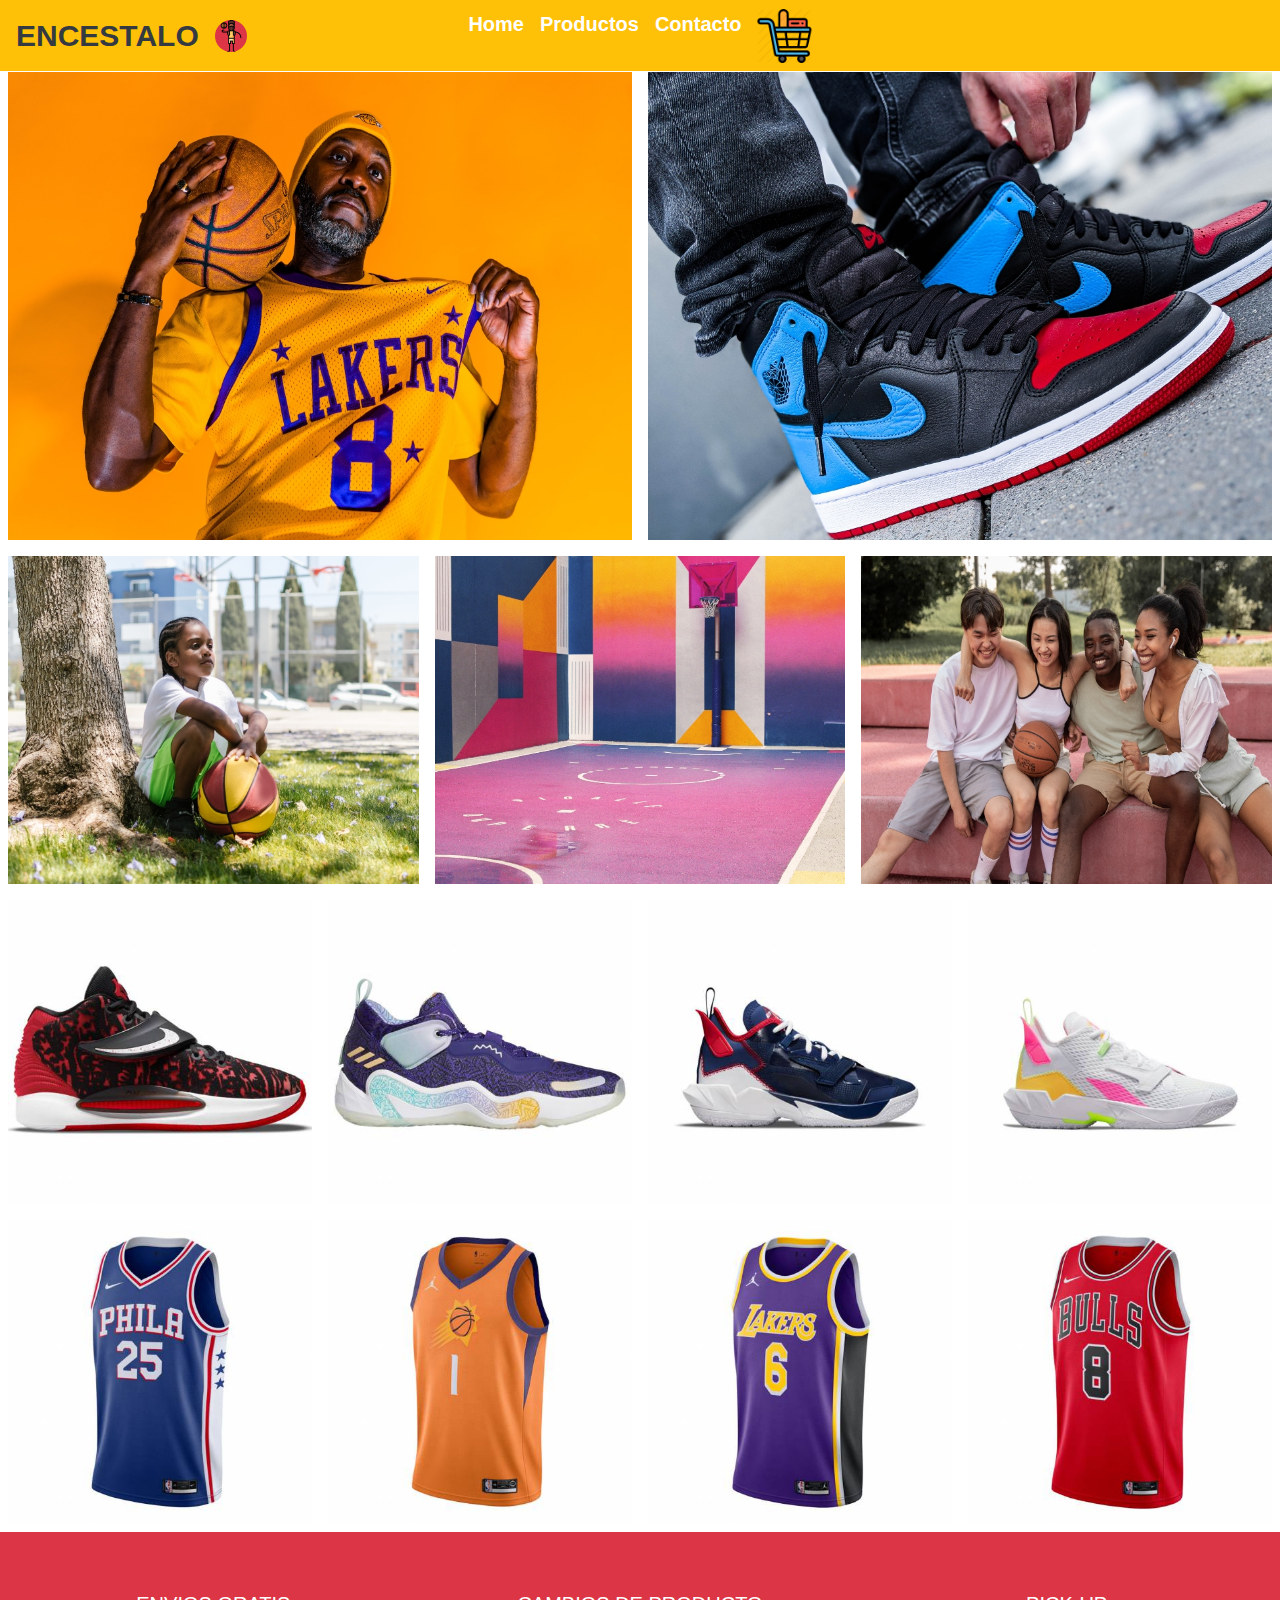
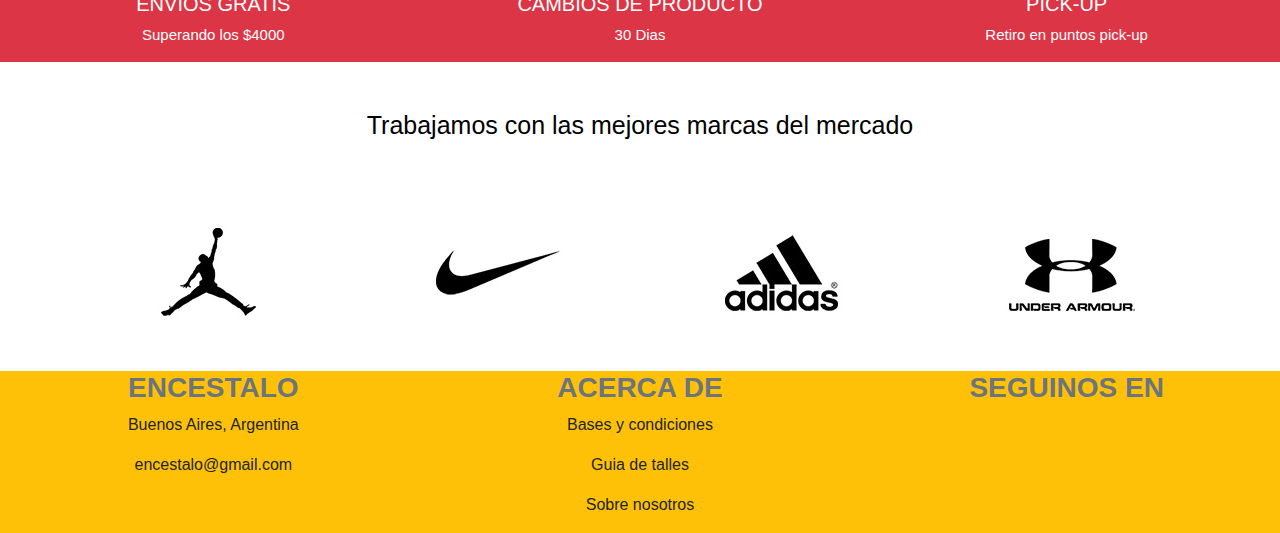
<file: index.html>
<!DOCTYPE html>
<html lang="en">

<head>
    <meta charset="UTF-8">
    <meta name="viewport"
        content="width=device-width, user-scalable=no, initial-scale=1.0, maximum-scale=1.0, minimum-scale=1.0">
    <link rel="shortcut icon" href="img/basketball.png">
    <link rel="stylesheet" href="css/bootstrap.min.css">
    <script src="js/popper.min.js"></script>
    <link rel="stylesheet" href="https://use.fontawesome.com/releases/v5.6.3/css/all.css" integrity="sha384-UHRtZLI+pbxtHCWp1t77Bi1L4ZtiqrqD80Kn4Z8NTSRyMA2Fd33n5dQ8lWUE00s/" crossorigin="anonymous">
    
    <link rel="stylesheet" href="css/sweetalert2.min.css">
    <link rel="stylesheet" href="css/estilo.css">

    <title>Encestalo</title>
</head>

<body>

    <header>
        <div class="container">
            <div class="row align-items-stretch justify-content-between">
                <nav class="navbar navbar-expand-md navbar-dark fixed-top bg-warning ">
                    <a class=" logo-header navbar-brand text-dark font-weight-bold" href="index.html">ENCESTALO</a>
                    <img class="rounded-circle bg-danger" src="img/basketball.png" alt="logo">
                    <button class="navbar-toggler" type="button" data-toggle="collapse" data-target="#navbarCollapse"
                        aria-controls="navbarCollapse" aria-expanded="false" aria-label="Toggle navigation">
                        <span class="navbar-toggler-icon"></span>
                    </button>
                    
                    <div class="collapse navbar-collapse" id="navbarCollapse">
                        <ul class="navbar-nav navbar-center mr-auto font-weight-bold d-flex justify-content-center">
                            <li class="nav-item text-center">
                                <a class="nav-link active" aria-current="page" href="index.html">Home</a>
                              </li>
                              <li class="nav-item text-center">
                                <a class="nav-link active" href="pages/productos.html">Productos</a>
                              </li>
                              <li class="nav-item text-center">
                                <a class="nav-link active" href="pages/contacto.html">Contacto</a>
                              </li>
                            <li class="nav-item dropdown">
                                <img src="img/cart.jpeg" class="nav-link dropdown-toggle img-fluid" height="70px"
                                    width="70px" href="#" id="dropdown01" data-toggle="dropdown" aria-haspopup="true"
                                    aria-expanded="false"></img>
                                <div id="carrito" class="dropdown-menu" aria-labelledby="navbarCollapse">
                                    <table id="lista-carrito" class="table">
                                        <thead>
                                            <tr>
                                                <th>Imagen</th>
                                                <th>Nombre</th>
                                                <th>Precio</th>
                                                <th></th>
                                            </tr>
                                        </thead>
                                        <tbody></tbody>
                                    </table>

                                    <a href="#" id="vaciar-carrito" class="btn btn-primary btn-block">Vaciar Carrito</a>
                                    <a href="#" id="procesar-pedido" class="btn btn-danger btn-block">Realizar
                                        Compra</a>
                                </div>
                            </li>
                        </ul>
                    </div>
                </nav>
            </div>
        </div>
    </header>



    <!--Comienzo de banner de imagenes-->
    <main  class="banner container-fluid">
      <div class="row mt-5 pt-3">
          <div class="col-sm-12 col-md-8 col-lg-6 p-2 pt-0">
              <img src="../img/section1.jpg" alt="lakers">
              <a href=""></a>
          </div>
          <div class="col-sm-12 col-md-8 col-lg-6 p-2 pt-0">
              <img src="../img/section2.jpg" alt="zapatillas">
              <a href=""></a>
          </div>
      </div>
      <div class="row ">
        <div class="col-lg-4 p-2">
          <img src="../img/BeFunky-photo (1).jpg" alt="niño">
        </div>
        <div class="col-lg-4 p-2">
          <img src="../img/BeFunky-photo.jpg" alt="cancha">
        </div>
        <div class="col-lg-4 p-2">
          <img src="../img/BeFunky-photo (2).jpg" alt="equipo">
        </div>
      </div>
      <!--Comienzo muestra calzado-->
      <div class="row">
        <div class="col-lg-3 p-2">
          <img class="img-responsive" src="../img/z1h.jpg" alt="calzado">
        </div>
        <div class="col-lg-3 p-2">
          <img class="img-responsive" src="../img/z2h.jpg" alt="calzado">
        </div>
        <div class="col-lg-3 p-2">
          <img class="img-responsive" src="../img/jordan1.jpg"z1n.jpg" alt="calzado">
        </div>
        <div class="col-lg-3 p-2">
          <img class="img-responsive" src="../img/z2n.jpg" alt="calzado">
        </div>
      <!--Comienzo muestra camisetas-->
      </div>
      <div class="row">
        <div class="col-lg-3 p-2">
          <img class="img-responsive" src="../img/r1.jpg" alt="camiseta">
        </div>
        <div class="col-lg-3 p-2">
          <img class="img-responsive" src="../img/r2.jpg" alt="camiseta">
        </div>
        <div class="col-lg-3 p-2">
          <img class="img-responsive" src="../img/r3.jpg"z1n.jpg" alt="camiseta">
        </div>
        <div class="col-lg-3 p-2">
          <img class="img-responsive" src="../img/r4.jpg" alt="camiseta">
        </div>
      </div>
    </main>

  <!--Comienzo seccion servicios-->
  <section  class="servicios container-fluid">
  <article class="row bg-danger text-center">
    <div class="col-lg-4">
      <i class="fas fa-shipping-fast m-3"></i>
      <h3>ENVIOS GRATIS</h3>
      <p>Superando los $4000</p>
    </div>
    <div class="col-lg-4">
      <i class="fas fa-gifts m-3"></i>
      <h3>CAMBIOS DE PRODUCTO</h3>
      <p>30 Dias</p>
    </div>
    <div class="col-lg-4">
      <i class="fas fa-store m-3"></i>
      <h3>PICK-UP</h3>
      <p>Retiro en puntos pick-up</p>
    </div>
  </article>
  </section>
  <!--Comienzo seccion marcas-->
  <section  class="marcas container-fluid">
    <div>
      <h3 class="text-center  m-5">Trabajamos con las mejores marcas del mercado</h3>
    </div>
    
  <div class="row text-center m-5">
   
      <div class="col-lg-3">
        <img src="../img/jordan-basketworld.jpg" alt="jordan">
      </div>
      <div class="col-lg-3">
        <img src="../img/nike-basketworld.jpg" alt="nike">
      </div>
      <div class="col-lg-3">
        <img src="../img/adidas-basketworld.jpg" alt="adidas">
      </div>
      <div class="col-lg-3">
        <img src="../img/underarmour-basketworld.jpg" alt="underarmour">
      </div>
  </div>
  </section>

    <!--Comienzo Footer-->
    <footer class="footer container-fluid bg-warning">
        <div class="row text-center">
          <div class="col-lg-4 datos">
            <h3 class="datos__element font-weight-bold text-muted">ENCESTALO</h3>
            <p class="datos__element--modifier">Buenos Aires, Argentina</p>
            <p class="datos__element--modifier">encestalo@gmail.com</p>
          </div>
          <div class="col-lg-4 info">
            <h3 class="info__element font-weight-bold text-muted">ACERCA DE</h3>
            <p  class="info__element--modifier">Bases y condiciones</p>
            <p  class="info__element--modifier">Guia de talles</p>
            <p  class="info__element--modifier">Sobre nosotros</p>
          </div>
          <div class="col-lg-4 redes">
            <h3 class="redes__element font-weight-bold text-muted">SEGUINOS EN</h3>
            
              <a href="https://es-la.facebook.com">
                <i class="redes__element--modifier fab fa-facebook-f m-3"></i>
              </a>
            
            
              <a href="https://www.instagram.com">
                <i class="redes__element--modifier fab fa-instagram m-3"></i>
              </a>
            
            
            <a href="https://twitter.com">
              <i class="redes__element--modifier fab fa-twitter m-3" ></i>
            </a>
         
          </div>
        </div>
        
      </footer>



    <script src="js/jquery-3.4.1.min.js"></script>
    <script src="js/bootstrap.min.js"></script>
    <script src="js/sweetalert2.min.js"></script>
    <script src="js/carrito.js"></script>
    
</body>

</html>
</file>
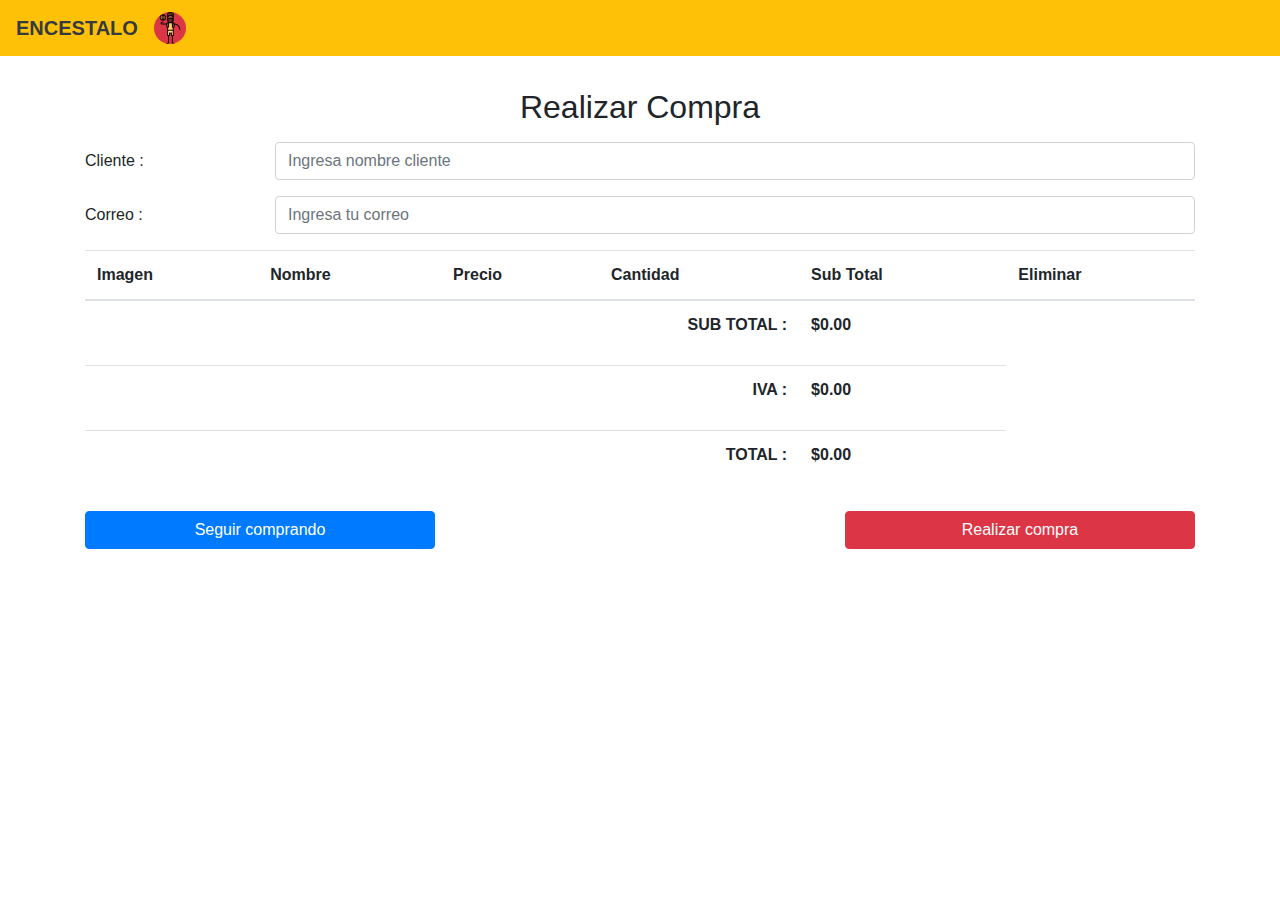
<file: pages/compra.html>
<!DOCTYPE html>
<html lang="en">

<head>
    <meta charset="UTF-8">
    <meta name="viewport"
        content="width=device-width, user-scalable=no, initial-scale=1.0, maximum-scale=1.0, minimum-scale=1.0">
    <link rel="shortcut icon" href="img/basketball.png">

    <link rel="stylesheet" href="../css/bootstrap.min.css">
    <link rel="stylesheet" href="../css/estilo.css">
    <script src="../js/popper.min.js"></script>
    <link rel="stylesheet" href="https://use.fontawesome.com/releases/v5.6.3/css/all.css" integrity="sha384-UHRtZLI+pbxtHCWp1t77Bi1L4ZtiqrqD80Kn4Z8NTSRyMA2Fd33n5dQ8lWUE00s/" crossorigin="anonymous">
    
    <link rel="stylesheet" href="../css/sweetalert2.min.css">

    <title>Carrito Compras</title>
    
</head>

<body>
    <header>
        <div class="container">
            <div class="row justify-content-between mb-5">
                <nav class="navbar navbar-expand-md navbar-dark fixed-top bg-warning">
                    <a class="navbar-brand text-dark font-weight-bold" href="productos.html">ENCESTALO</a>
                    <img class="rounded-circle bg-danger" src="../img/basketball.png" alt="logo">
                    <button class="navbar-toggler" type="button" data-toggle="collapse" data-target="#navbarCollapse"
                        aria-controls="navbarCollapse" aria-expanded="false" aria-label="Toggle navigation">
                        <span class="navbar-toggler-icon"></span>
                    </button>
                </nav>
            </div>
        </div>
    </header>

    <br>

    <main>
        <div class="container">
            <div class="row mt-3">
                <div class="col-12">
                    <h2 class="d-flex justify-content-center mb-3">Realizar Compra</h2>
                    <form id="procesar-pago" action="#" method ="POST">
                        <div class="form-group row">
                            <label for="cliente" class="col-12 col-md-2 col-form-label h2">Cliente :</label>
                            <div class="col-12 col-md-10">
                                <input type="text" class="form-control" id="cliente"
                                    placeholder="Ingresa nombre cliente" name="destinatario" required>
                            </div>
                        </div>
                        <div class="form-group row">
                            <label for="email" class="col-12 col-md-2 col-form-label h2">Correo :</label>
                            <div class="col-12 col-md-10">
                                <input type="email" class="form-control" id="correo" placeholder="Ingresa tu correo" name="cc_to" required>
                            </div>
                        </div>
                        
                        <div class="row">
                            <div class="col-12">
                                <div id="carrito" class="table-responsive">
                                    <table class="table" id="lista-compra">
                                        <thead>
                                            <tr>
                                                <th scope="col-sm-3 col-md-4 col-lg-2">Imagen</th>
                                                <th scope="col-sm-3 col-md-4 col-lg-2">Nombre</th>
                                                <th scope="col-sm-3 col-md-4 col-lg-2">Precio</th>
                                                <th scope="col-sm-3 col-md-4 col-lg-2">Cantidad</th>
                                                <th scope="col-sm-3 col-md-4 col-lg-2">Sub Total</th>
                                                <th scope="col-sm-3 col-md-4 col-lg-2">Eliminar</th>
                                            </tr>
        
                                        </thead>
                                        <tbody>
        
                                        </tbody>
                                        <tr>
                                            <th colspan="4" scope="col" class="text-right">SUB TOTAL :</th>
                                            <th scope="col-12">
                                                <p id="subtotal"></p>
                                            </th>
                                            <!-- <th scope="col"></th> -->
                                        </tr>
                                        <tr>
                                            <th colspan="4" scope="col" class="text-right">IVA :</th>
                                            <th scope="col-12">
                                                <p id="iva"></p>
                                            </th>
                                            <!-- <th scope="col"></th> -->
                                        </tr>
                                        <tr>
                                            <th colspan="4" scope="col" class="text-right">TOTAL :</th>
                                            <th scope="col-12">
                                                <p id="total"></p>
                                            </th>
                                            <!-- <th scope="col"></th> -->
                                        </tr>
        
                                    </table>
                                </div>
                            </div>
                        </div>
                        
                        
                        
                        <div class="row justify-content-center" id="loaders">
                            <img id="cargando" src="../img/cargando.gif" width="220">
                        </div>
                    
                        <div class="row justify-content-between">
                            <div class="col-md-4 mb-2">
                                <a href="productos.html" class="btn btn-primary btn-block">Seguir comprando</a>
                            </div>
                            <div class="col-xs-12 col-md-4">
                                <button href="" class="btn btn-danger btn-block"  id="procesar-compra">Realizar compra</button>
                            </div>
                        </div>
                    </form>


                </div>


            </div>

        </div>
    </main>





    </div>

    <script src="../js/jquery-3.4.1.min.js"></script>
    <script src="../js/bootstrap.min.js"></script>
    <script src="../js/sweetalert2.min.js"></script>
    <script src="../js/carrito.js"></script>
    <script src="../js/compra.js"></script>

</body>

</html>
</file>
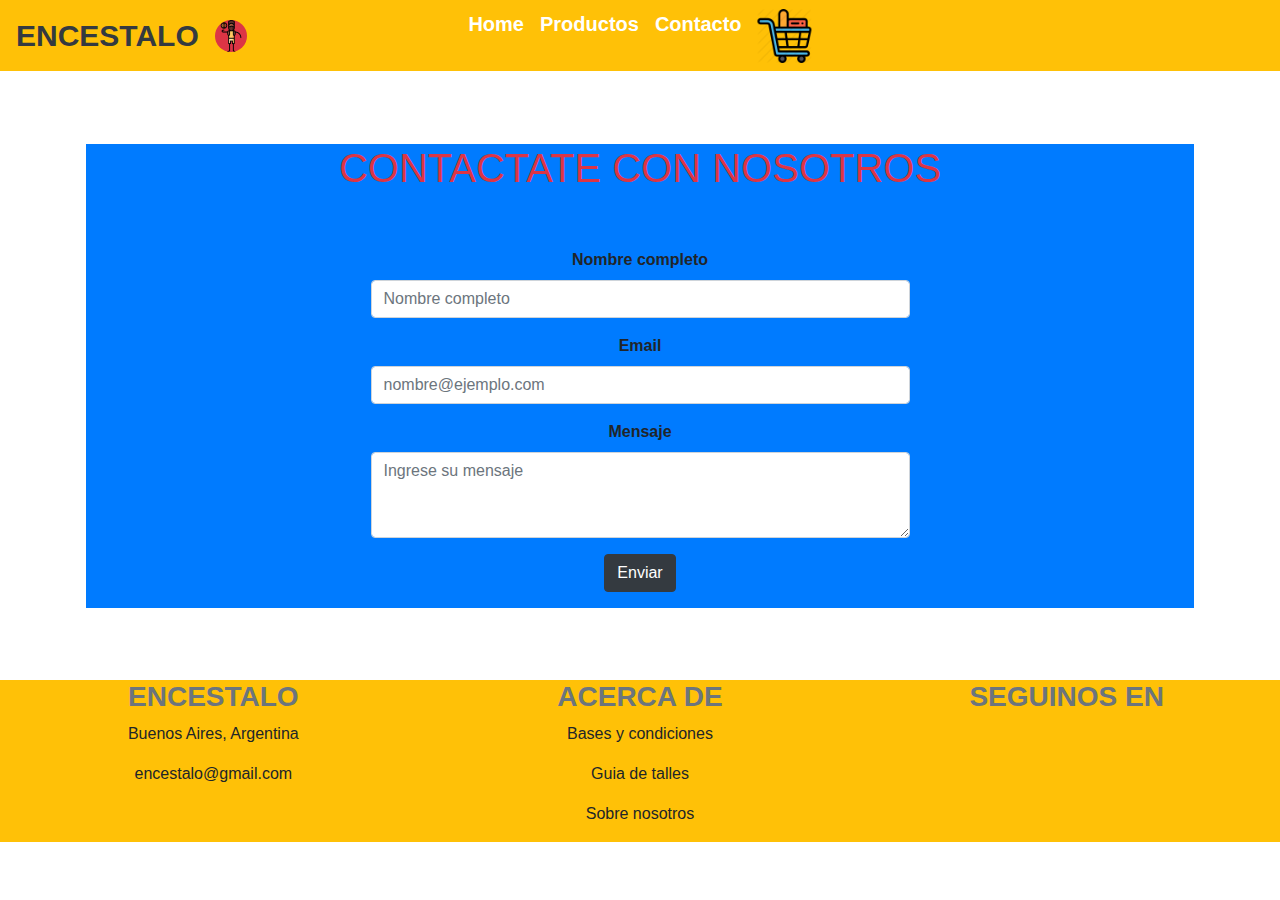
<file: pages/contacto.html>
<!DOCTYPE html>
<html lang="en">

<head>
    <meta charset="UTF-8">
    <meta name="viewport"
        content="width=device-width, user-scalable=no, initial-scale=1.0, maximum-scale=1.0, minimum-scale=1.0">
    <link rel="shortcut icon" href="img/basketball.png">
    <link rel="stylesheet" href="../css/bootstrap.min.css">
    <script src="../js/popper.min.js"></script>
    <link rel="stylesheet" href="https://use.fontawesome.com/releases/v5.6.3/css/all.css" integrity="sha384-UHRtZLI+pbxtHCWp1t77Bi1L4ZtiqrqD80Kn4Z8NTSRyMA2Fd33n5dQ8lWUE00s/" crossorigin="anonymous">
    
    <link rel="stylesheet" href="../css/sweetalert2.min.css">

    <link rel="stylesheet" href="../css/estilo.css">

    <title>Contacto</title>
</head>

<body>

    <header class="mb-5">
        <div class="container">
            <div class="row align-items-stretch justify-content-between">
                <nav class="navbar navbar-expand-md navbar-dark fixed-top bg-warning ">
                    <a class="logo-header navbar-brand text-dark font-weight-bold" href="../index.html">ENCESTALO</a>
                    <img class="rounded-circle bg-danger" src="../img/basketball.png" alt="logo">
                    <button class="navbar-toggler" type="button" data-toggle="collapse" data-target="#navbarCollapse"
                        aria-controls="navbarCollapse" aria-expanded="false" aria-label="Toggle navigation">
                        <span class="navbar-toggler-icon"></span>
                    </button>
                    
                    <div class="collapse navbar-collapse" id="navbarCollapse">
                        <ul class="navbar-nav navbar-center mr-auto font-weight-bold d-flex justify-content-center">
                            <li class="nav-item text-center">
                                <a class="nav-link active" aria-current="page" href="../index.html">Home</a>
                              </li>
                              <li class="nav-item text-center">
                                <a class="nav-link active" href="productos.html">Productos</a>
                              </li>
                              <li class="nav-item text-center">
                                <a class="nav-link active" href="contacto.html">Contacto</a>
                              </li>
                              
                            <li class="nav-item dropdown">
                                <img src="../img/cart.jpeg" class="nav-link dropdown-toggle img-fluid" height="70px"
                                    width="70px" href="#" id="dropdown01" data-toggle="dropdown" aria-haspopup="true"
                                    aria-expanded="false"></img>
                            </li>
                        </ul>
                    </div>
                </nav>
            </div>
        </div>
    </header>

<!--Comienzo Formulario-->
    <main class="container pricing-header  px-3 py-3 pt-md-5 pb-md-4 my-4 mx-auto mt-5 mb-5">
        <div class="bg-primary">
        <div class="row m-5 text-center d-flex justify-content-center text-danger font-weight-bold   "> 
            <h1>CONTACTATE CON NOSOTROS</h1>
        </div>
        <div class="row  text-center d-flex justify-content-center aling-items-center ">
            <form  id="form" class=" form col-sm-12 col-md-8 col-lg-6" action="https://formspree.io/f/xyylqnyn" method="POST">
                <div class=" mb-3">
                    <label for="name" class="form-label font-weight-bold">Nombre completo</label>
                    <input  name="name" id="name "type="text" class="form-control" placeholder="Nombre completo" aria-label="Name">
                  </div>
                <div class=" mb-3">
                    <label for="email" class="form-label font-weight-bold">Email</label>
                    <input  name="email"  type="email" class="form-control" id="email" placeholder="nombre@ejemplo.com">
                  </div>
                  <div class="mb-3">
                    <label for="message" class="form-label font-weight-bold">Mensaje</label>
                    <textarea  name="message" class="form-control" id="message" rows="3"  placeholder="Ingrese su mensaje"></textarea>
                  </div>
                  <div class="mb-3">
                    <button class="btn btn-dark" type="submit">Enviar</button>
                  </div>
            </form>
        </div>
    </div>
    </main>

<!--Fin formulario de contacto-->


<!--Comienzo Footer-->
<footer class="footer container-fluid bg-warning">
    <div class="row text-center mt-5">
      <div class="col-lg-4 datos">
        <h3 class="datos__element font-weight-bold text-muted">ENCESTALO</h3>
        <p class="datos__element--modifier">Buenos Aires, Argentina</p>
        <p class="datos__element--modifier">encestalo@gmail.com</p>
      </div>
      <div class="col-lg-4 info">
        <h3 class="info__element font-weight-bold text-muted">ACERCA DE</h3>
        <p  class="info__element--modifier">Bases y condiciones</p>
        <p  class="info__element--modifier">Guia de talles</p>
        <p  class="info__element--modifier">Sobre nosotros</p>
      </div>
      <div class="col-lg-4 redes">
        <h3 class="redes__element font-weight-bold text-muted">SEGUINOS EN</h3>
        <a href="https://es-la.facebook.com">
          <i class="redes__element--modifier fab fa-facebook-f m-3"></i>
        </a>
      
      
        <a href="https://www.instagram.com">
          <i class="redes__element--modifier fab fa-instagram m-3"></i>
        </a>
      
      
      <a href="https://twitter.com">
        <i class="redes__element--modifier fab fa-twitter m-3" ></i>
      </a>
      </div>
    </div>
    
  </footer>

  <script src="../js/jquery-3.4.1.min.js"></script>
    <script src="../js/bootstrap.min.js"></script>
    <script src="../js/sweetalert2.min.js"></script>
    <script src="../js/contacto.js"></script>
    

</body>

</html>
</file>
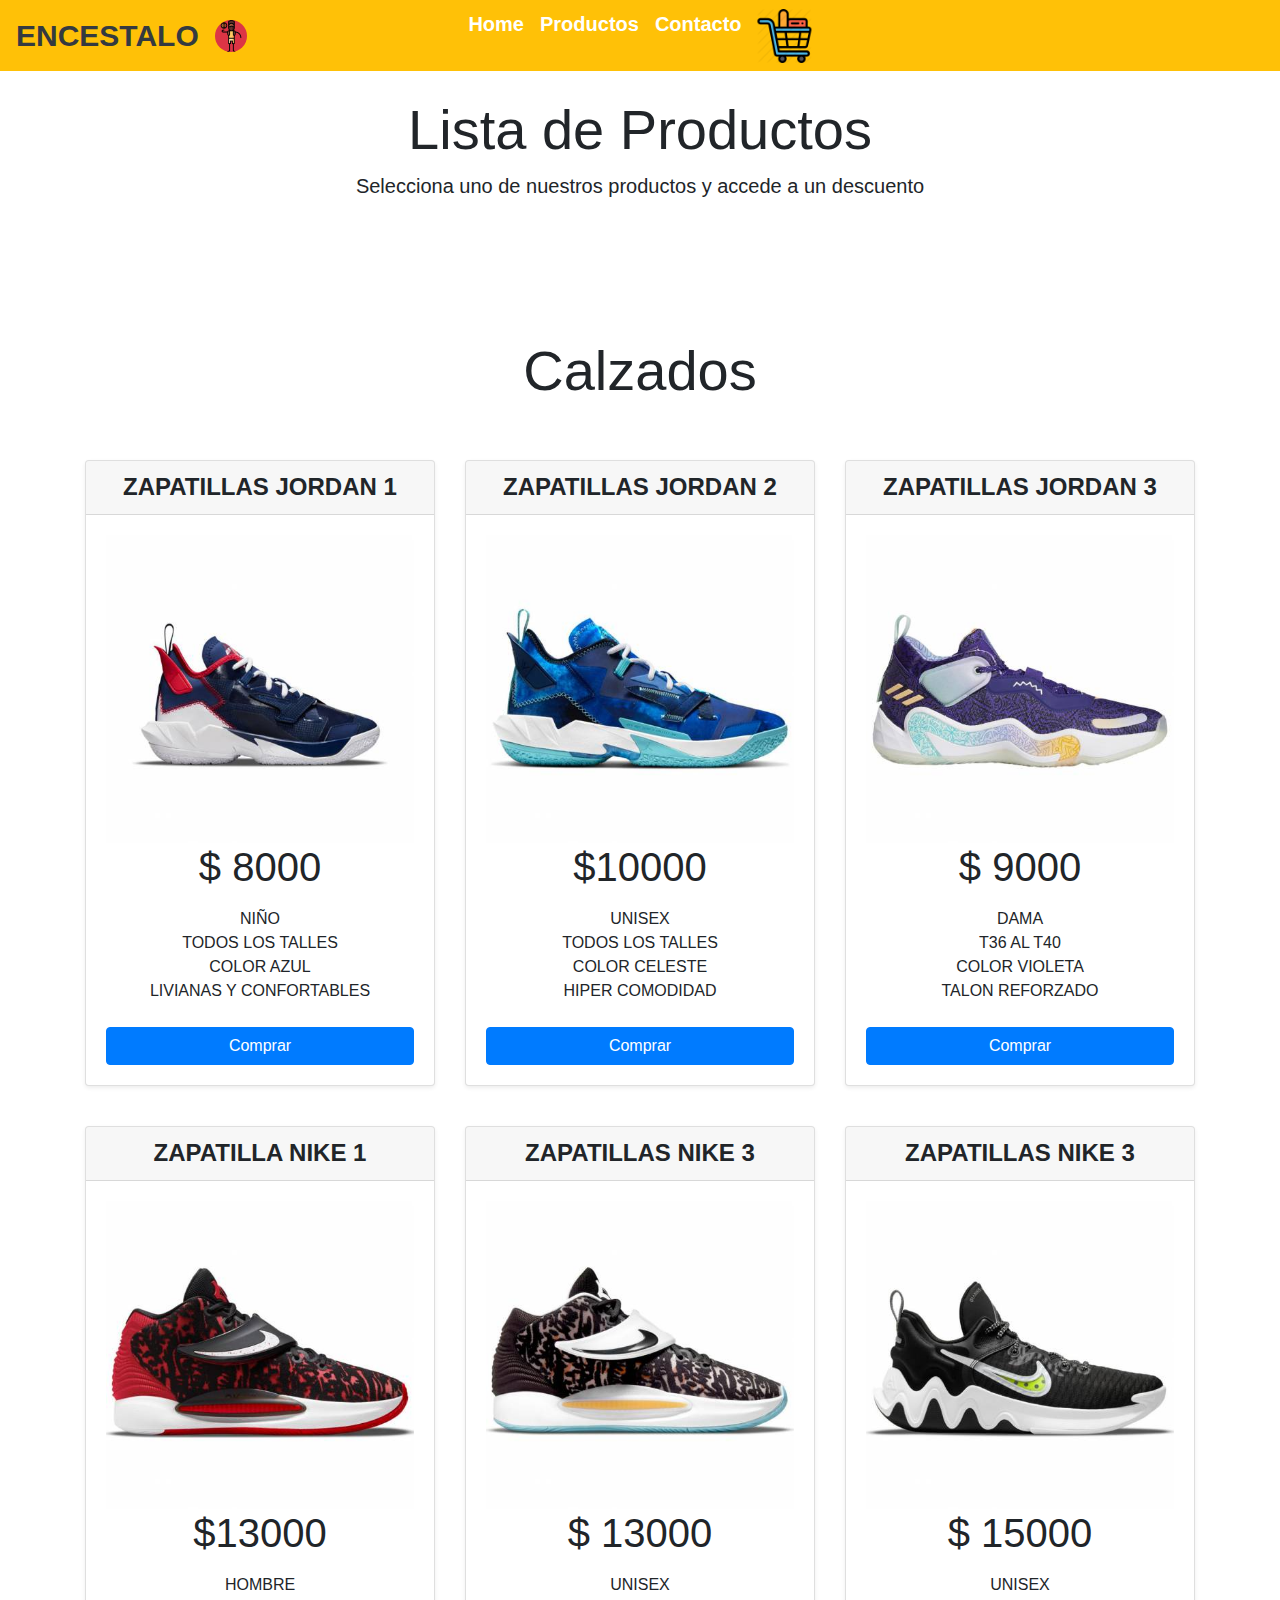
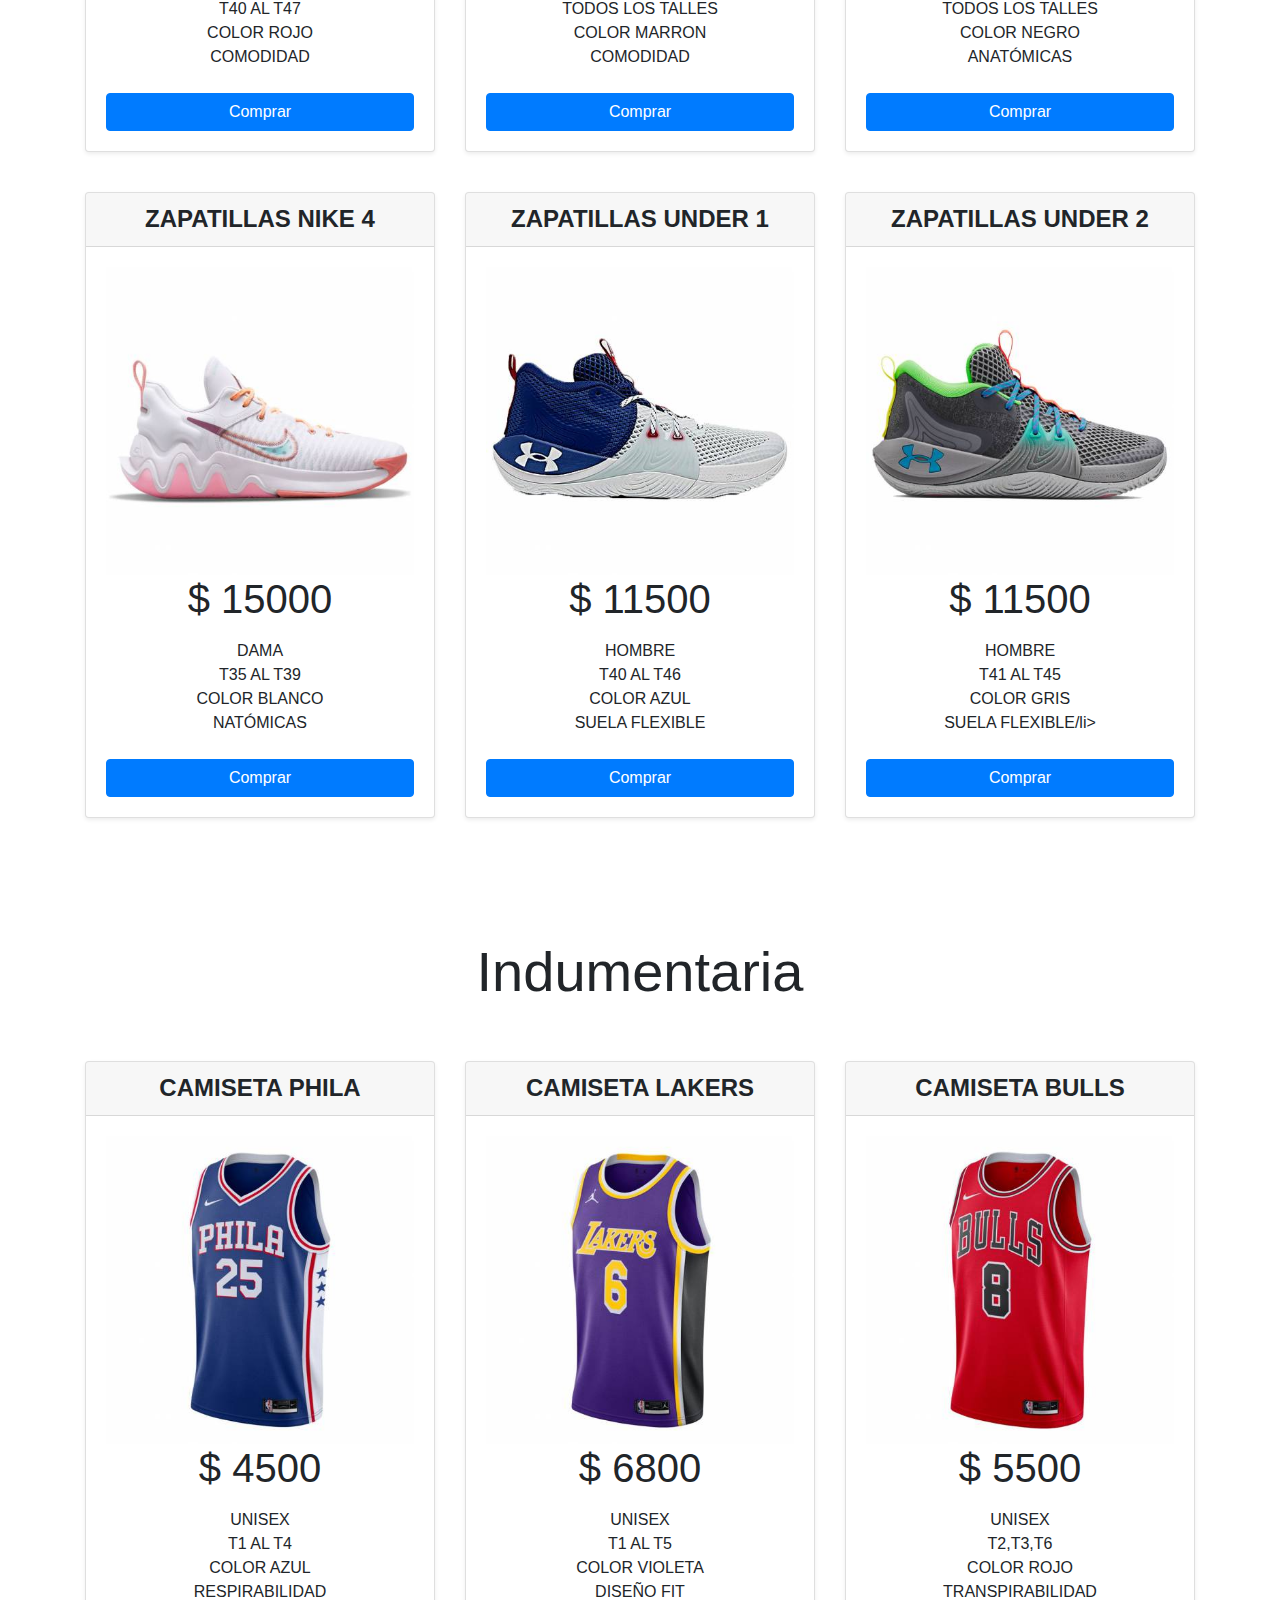
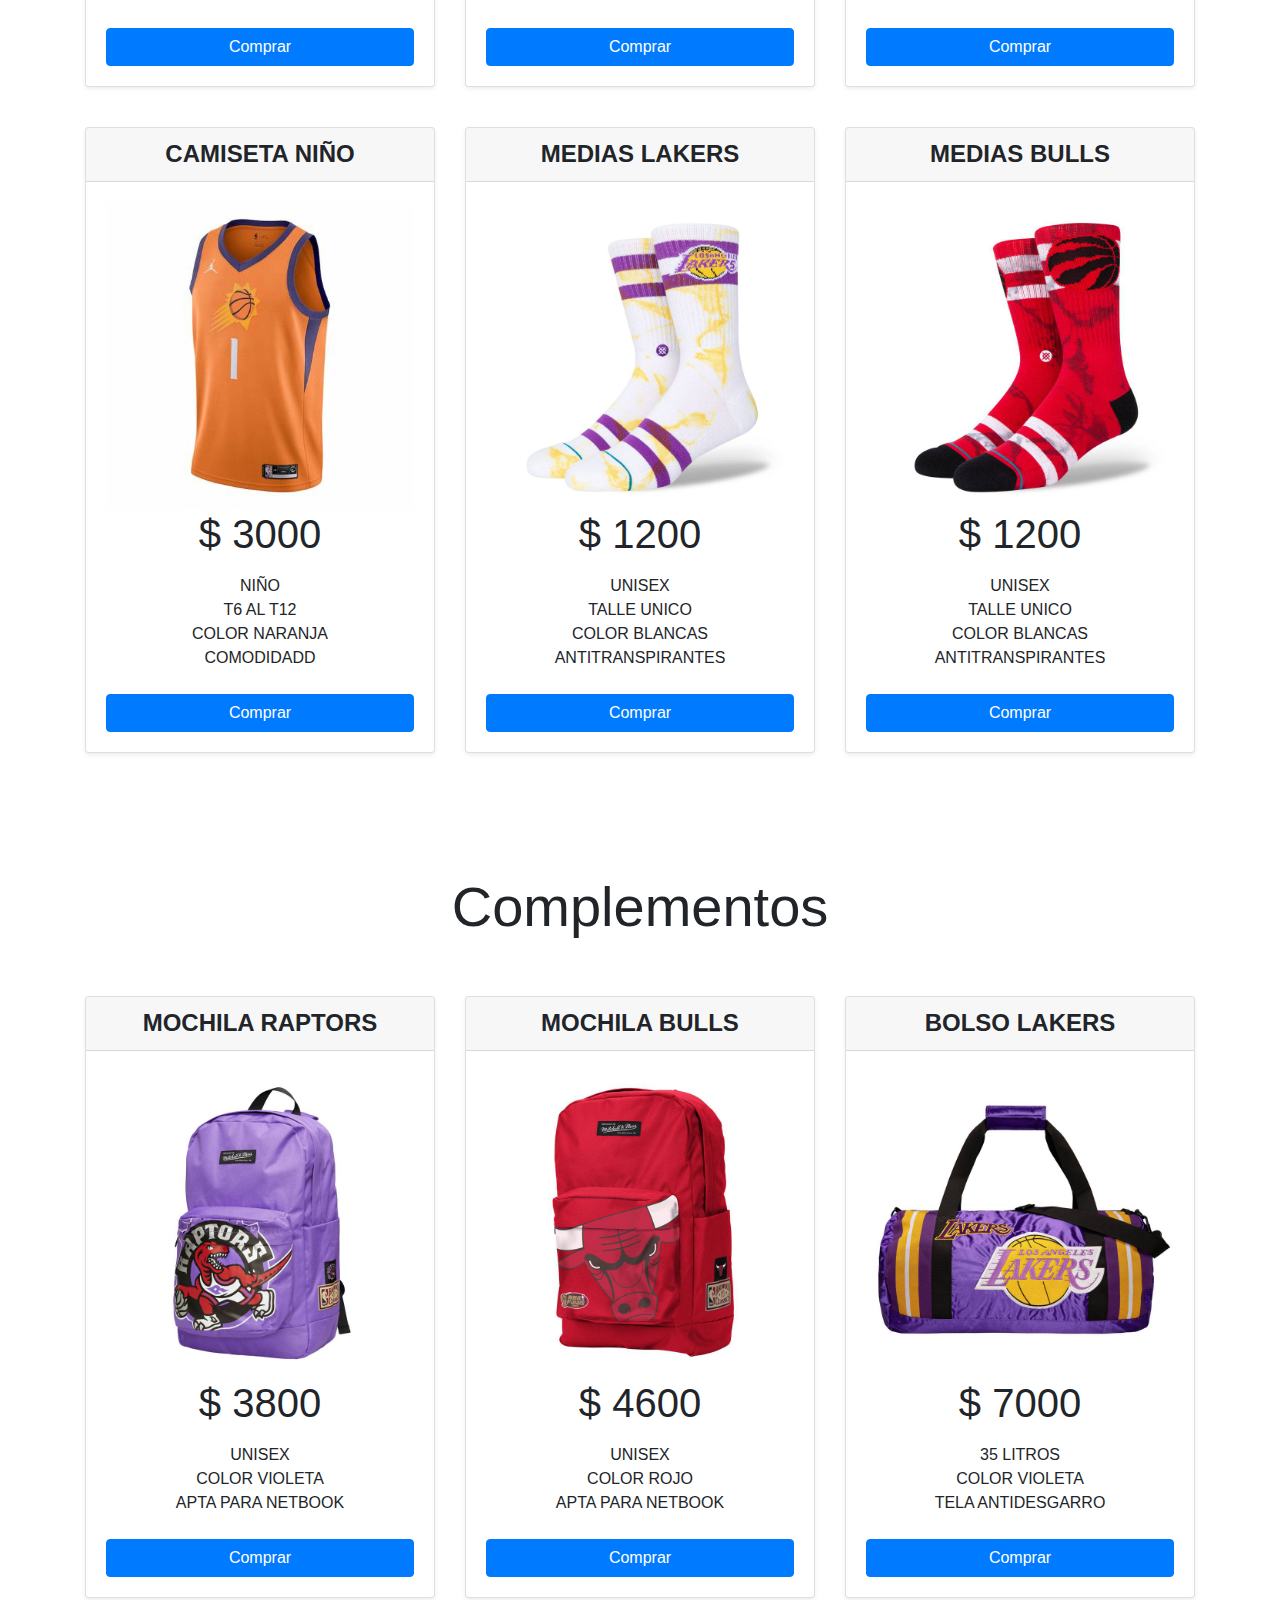
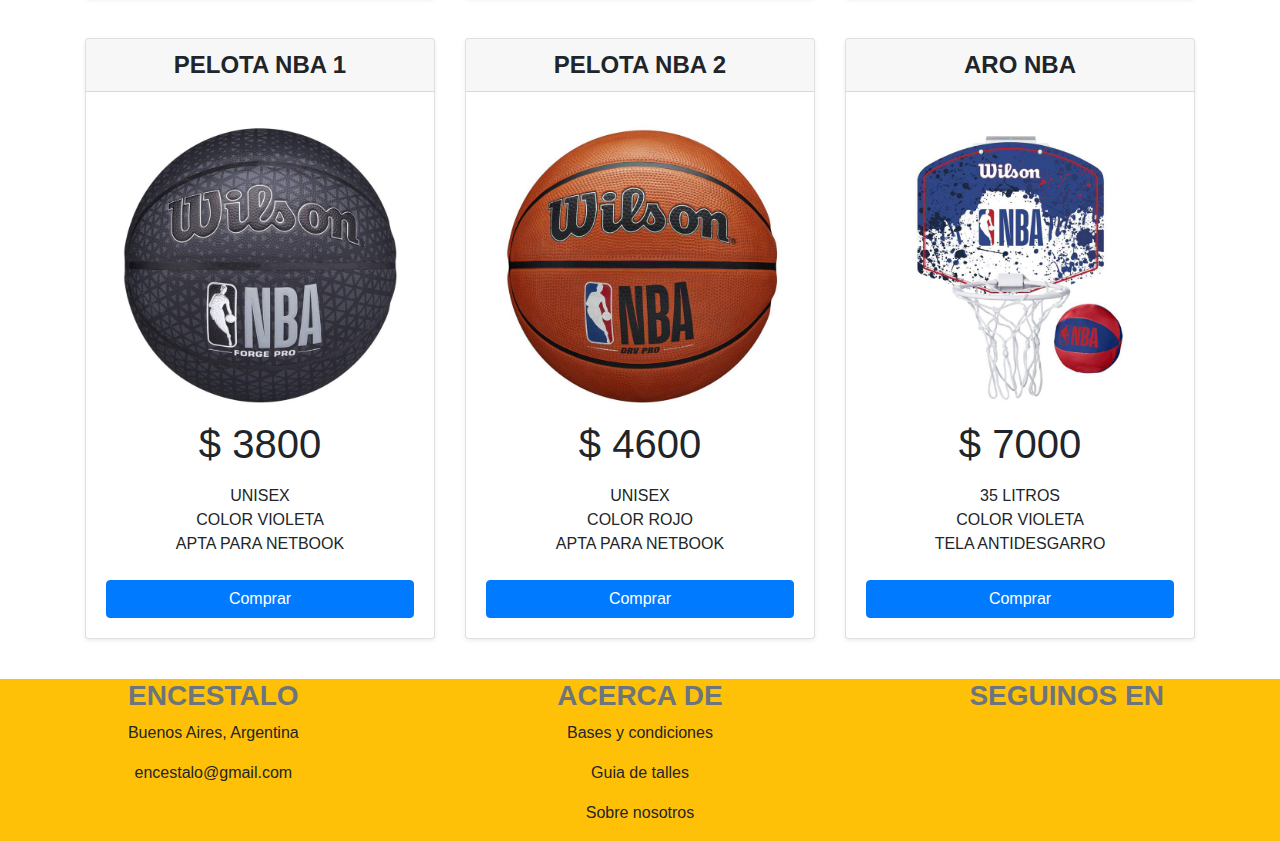
<file: pages/productos.html>
<!DOCTYPE html>
<html lang="en">

<head>
    <meta charset="UTF-8">
    <meta name="viewport"
        content="width=device-width, user-scalable=no, initial-scale=1.0, maximum-scale=1.0, minimum-scale=1.0">
    <link rel="shortcut icon" href="img/basketball.png">
    <link rel="stylesheet" href="../css/bootstrap.min.css">
    <script src="../js/popper.min.js"></script>
    <link rel="stylesheet" href="https://use.fontawesome.com/releases/v5.6.3/css/all.css" integrity="sha384-UHRtZLI+pbxtHCWp1t77Bi1L4ZtiqrqD80Kn4Z8NTSRyMA2Fd33n5dQ8lWUE00s/" crossorigin="anonymous">
    
    <link rel="stylesheet" href="../css/sweetalert2.min.css">

    <link rel="stylesheet" href="../css/estilo.css">

    <title>Productos</title>
</head>

<body>

    <header>
        <div class="container">
            <div class="row align-items-stretch justify-content-between">
                <nav class="navbar navbar-expand-md navbar-dark fixed-top bg-warning">
                    <a class=" logo-header navbar-brand text-dark font-weight-bold" href="../index.html">ENCESTALO</a>
                    <img class="rounded-circle bg-danger" src="../img/basketball.png" alt="logo">
                    <button class="navbar-toggler" type="button" data-toggle="collapse" data-target="#navbarCollapse"
                        aria-controls="navbarCollapse" aria-expanded="false" aria-label="Toggle navigation">
                        <span class="navbar-toggler-icon"></span>
                    </button>
                        
                    
                    <div class="collapse navbar-collapse" id="navbarCollapse">
                        <ul class="navbar-nav mr-auto font-weight-bold navbar-nav navbar-center">
                            <li class="nav-item ">
                                <a class="nav-link active" aria-current="page" href="../index.html">Home</a>
                              </li>
                              <li class="nav-item">
                                <a class="nav-link active" href="productos.html">Productos</a>
                              </li>
                              <li class="nav-item">
                                <a class="nav-link active" href="contacto.html">Contacto</a>
                              </li>
                              
                            <li class="nav-item dropdown">
                                <img src="../img/cart.jpeg" class="nav-link dropdown-toggle img-fluid" height="70px"
                                    width="70px" href="#" id="dropdown01" data-toggle="dropdown" aria-haspopup="true"
                                    aria-expanded="false"></img>
                                <div id="carrito" class="dropdown-menu" aria-labelledby="navbarCollapse">
                                    <table id="lista-carrito" class="table">
                                        <thead>
                                            <tr>
                                                <th>Imagen</th>
                                                <th>Nombre</th>
                                                <th>Precio</th>
                                                <th></th>
                                            </tr>
                                        </thead>
                                        <tbody></tbody>
                                    </table>

                                    <a href="#" id="vaciar-carrito" class="btn btn-primary btn-block">Vaciar Carrito</a>
                                    <a href="#" id="procesar-pedido" class="btn btn-danger btn-block">Realizar
                                        Compra</a>
                                </div>
                            </li>
                        </ul>
                    </div>
                </nav>
            </div>
        </div>
    </header>

    <main>
        <div class="pricing-header px-3 py-3 pt-md-5 pb-md-4 my-4 mx-auto text-center">
            <h1 class="display-4 mt-4">Lista de Productos</h1>
            <p class="lead">Selecciona uno de nuestros productos y accede a un descuento</p>
        </div>

        <div class="pricing-header px-3 py-3 pt-md-5 pb-md-4 my-4 mx-auto text-center">
            <h2 class="display-4 mt-4">Calzados</h2>
        </div>

        <div class="container" id="lista-productos">
            
            <div class="card-deck mb-3 text-center">
                
                <div class="card mb-4 shadow-sm">
                    <div class="card-header">
                        <h4 class="my-0 font-weight-bold">ZAPATILLAS JORDAN 1</h4>
                    </div>
                    <div class="card-body">
                        <img src="../img/jordan1.jpg" class="card-img-top">
                        <h1 class="card-title pricing-card-title precio">$ <span class="">8000</span></h1>
                        

                        <ul class="list-unstyled mt-3 mb-4">
                            <li>NIÑO</li>
                            <li>TODOS LOS TALLES</li>
                            <li>COLOR AZUL</li>
                            <li>LIVIANAS Y CONFORTABLES</li>
                        </ul>
                        <a href="" class="btn btn-block btn-primary agregar-carrito" data-id="1">Comprar</a>
                    </div>
                </div>

                <div class="card mb-4 shadow-sm">
                    <div class="card-header">
                        <h4 class="my-0 font-weight-bold">ZAPATILLAS JORDAN 2 </h4>
                    </div>
                    <div class="card-body">
                        <img src="../img/jordan2.jpg" class="card-img-top">
                        <h1 class="card-title pricing-card-title precio">$<span class="">10000</span></h1>

                        <ul class="list-unstyled mt-3 mb-4">
                            <li>UNISEX</li>
                            <li>TODOS LOS TALLES</li>
                            <li>COLOR CELESTE</li>
                            <li>HIPER COMODIDAD</li>
                        </ul>
                        <a href="" class="btn btn-block btn-primary agregar-carrito" data-id="2">Comprar</a>
                    </div>
                </div>

                <div class="card mb-4 shadow-sm">
                    <div class="card-header">
                        <h4 class="my-0 font-weight-bold">ZAPATILLAS JORDAN 3</h4>
                    </div>
                    <div class="card-body">
                        <img src="../img/z2h.jpg" class="card-img-top">
                        <h1 class="card-title pricing-card-title precio">$ <span class="">9000</span></h1>

                        <ul class="list-unstyled mt-3 mb-4">
                            <li>DAMA</li>
                            <li>T36 AL T40</li>
                            <li>COLOR VIOLETA</li>
                            <li>TALON REFORZADO</li>
                        </ul>
                        <a href="" class="btn btn-block btn-primary agregar-carrito" data-id="3">Comprar</a>
                    </div>
                </div>

            </div>

            <div class="card-deck mb-3 text-center">
                
                <div class="card mb-4 shadow-sm">
                    <div class="card-header">
                        <h4 class="my-0 font-weight-bold">ZAPATILLA NIKE 1</h4>
                    </div>
                    <div class="card-body">
                        <img src="../img/nike1.jpg" class="card-img-top">
                        <h1 class="card-title pricing-card-title precio">$<span class="">13000</span></h1>

                        <ul class="list-unstyled mt-3 mb-4">
                            <li>HOMBRE</li>
                            <li>T40 AL T47</li>
                            <li>COLOR ROJO</li>
                            <li>COMODIDAD</li>
                        </ul>
                        <a href="" class="btn btn-block btn-primary agregar-carrito" data-id="4">Comprar</a>
                    </div>
                </div>

                <div class="card mb-4 shadow-sm">
                    <div class="card-header">
                        <h4 class="my-0 font-weight-bold">ZAPATILLAS NIKE 3</h4>
                    </div>
                    <div class="card-body">
                        <img src="../img/nike2.jpg" class="card-img-top">
                        <h1 class="card-title pricing-card-title precio">$ <span class="">13000</span></h1>

                        <ul class="list-unstyled mt-3 mb-4">
                            <li>UNISEX</li>
                            <li>TODOS LOS TALLES</li>
                            <li>COLOR MARRON</li>
                            <li>COMODIDAD</li>
                        </ul>
                        <a href="" class="btn btn-block btn-primary agregar-carrito" data-id="5">Comprar</a>
                    </div>
                </div>

                <div class="card mb-4 shadow-sm">
                    <div class="card-header">
                        <h4 class="my-0 font-weight-bold">ZAPATILLAS NIKE 3</h4>
                    </div>
                    <div class="card-body">
                        <img src="../img/nike3.jpg" class="card-img-top">
                        <h1 class="card-title pricing-card-title precio">$ <span class="">15000</span></h1>

                        <ul class="list-unstyled mt-3 mb-4">
                            <li>UNISEX</li>
                            <li>TODOS LOS TALLES</li>
                            <li>COLOR NEGRO</li>
                            <li>ANATÓMICAS</li>
                        </ul>
                        <a href="" class="btn btn-block btn-primary agregar-carrito" data-id="6">Comprar</a>
                    </div>
                </div>

            </div>

            <div class="card-deck mb-3 text-center">
                
                <div class="card mb-4 shadow-sm">
                    <div class="card-header">
                        <h4 class="my-0 font-weight-bold">ZAPATILLAS NIKE 4</h4>
                    </div>
                    <div class="card-body">
                        <img src="../img/nike4.jpg" class="card-img-top">
                        <h1 class="card-title pricing-card-title precio">$ <span class="">15000</span></h1>

                        <ul class="list-unstyled mt-3 mb-4">
                            <li>DAMA</li>
                            <li>T35 AL T39</li>
                            <li>COLOR BLANCO</li>
                            <li>NATÓMICAS</li>
                        </ul>
                        <a href="" class="btn btn-block btn-primary agregar-carrito" data-id="7">Comprar</a>
                    </div>
                </div>

                <div class="card mb-4 shadow-sm">
                    <div class="card-header">
                        <h4 class="my-0 font-weight-bold">ZAPATILLAS UNDER 1</h4>
                    </div>
                    <div class="card-body">
                        <img src="../img/under1.jpg" class="card-img-top">
                        <h1 class="card-title pricing-card-title precio">$ <span class="">11500</span></h1>

                        <ul class="list-unstyled mt-3 mb-4">
                            <li>HOMBRE</li>
                            <li>T40 AL T46</li>
                            <li>COLOR AZUL</li>
                            <li>SUELA FLEXIBLE</li>
                        </ul>
                        <a href="" class="btn btn-block btn-primary agregar-carrito" data-id="8">Comprar</a>
                    </div>
                </div>

                <div class="card mb-4 shadow-sm">
                    <div class="card-header">
                        <h4 class="my-0 font-weight-bold">ZAPATILLAS UNDER 2</h4>
                    </div>
                    <div class="card-body">
                        <img src="../img/under2.jpg" class="card-img-top">
                        <h1 class="card-title pricing-card-title precio">$ <span class="">11500</span></h1>

                        <ul class="list-unstyled mt-3 mb-4">
                            <li>HOMBRE</li>
                            <li>T41 AL T45</li>
                            <li>COLOR GRIS</li>
                            <li>SUELA FLEXIBLE/li>
                        </ul>
                        <a href="" class="btn btn-block btn-primary agregar-carrito" data-id="9">Comprar</a>
                    </div>
                </div>

            </div>

            <div class="pricing-header px-3 py-3 pt-md-5 pb-md-4 my-4 mx-auto text-center">
                <h2 class="display-4 mt-4">Indumentaria</h2>
            </div>

            <div class="card-deck mb-3 text-center">
                
                <div class="card mb-4 shadow-sm">
                    <div class="card-header">
                        <h4 class="my-0 font-weight-bold">CAMISETA PHILA</h4>
                    </div>
                    <div class="card-body">
                        <img src="../img/r1.jpg" class="card-img-top">
                        <h1 class="card-title pricing-card-title precio">$ <span class="">4500</span></h1>

                        <ul class="list-unstyled mt-3 mb-4">
                            <li>UNISEX</li>
                            <li>T1 AL T4</li>
                            <li>COLOR AZUL</li>
                            <li>RESPIRABILIDAD</li>
                        </ul>
                        <a href="" class="btn btn-block btn-primary agregar-carrito" data-id="10">Comprar</a>
                    </div>
                </div>

                <div class="card mb-4 shadow-sm">
                    <div class="card-header">
                        <h4 class="my-0 font-weight-bold">CAMISETA LAKERS</h4>
                    </div>
                    <div class="card-body">
                        <img src="../img/r3.jpg" class="card-img-top">
                        <h1 class="card-title pricing-card-title precio">$ <span class="">6800</span></h1>

                        <ul class="list-unstyled mt-3 mb-4">
                            <li>UNISEX</li>
                            <li>T1 AL T5</li>
                            <li>COLOR VIOLETA</li>
                            <li>DISEÑO FIT</li>
                        </ul>
                        <a href="" class="btn btn-block btn-primary agregar-carrito" data-id="11">Comprar</a>
                    </div>
                </div>

                <div class="card mb-4 shadow-sm">
                    <div class="card-header">
                        <h4 class="my-0 font-weight-bold">CAMISETA BULLS</h4>
                    </div>
                    <div class="card-body">
                        <img src="../img/r4.jpg" class="card-img-top">
                        <h1 class="card-title pricing-card-title precio">$ <span class="">5500</span></h1>

                        <ul class="list-unstyled mt-3 mb-4">
                            <li>UNISEX</li>
                            <li>T2,T3,T6</li>
                            <li>COLOR ROJO</li>
                            <li>TRANSPIRABILIDAD</li>
                        </ul>
                        <a href="" class="btn btn-block btn-primary agregar-carrito" data-id="12">Comprar</a>
                    </div>
                </div>

            </div>


            <div class="card-deck mb-3 text-center">
                
                <div class="card mb-4 shadow-sm">
                    <div class="card-header">
                        <h4 class="my-0 font-weight-bold">CAMISETA NIÑO</h4>
                    </div>
                    <div class="card-body">
                        <img src="../img/r2.jpg" class="card-img-top">
                        <h1 class="card-title pricing-card-title precio">$ <span class="">3000</span></h1>

                        <ul class="list-unstyled mt-3 mb-4">
                            <li>NIÑO</li>
                            <li>T6 AL T12</li>
                            <li>COLOR NARANJA</li>
                            <li>COMODIDADD</li>
                        </ul>
                        <a href="" class="btn btn-block btn-primary agregar-carrito" data-id="13">Comprar</a>
                    </div>
                </div>

                <div class="card mb-4 shadow-sm">
                    <div class="card-header">
                        <h4 class="my-0 font-weight-bold">MEDIAS LAKERS</h4>
                    </div>
                    <div class="card-body">
                        <img src="../img/medias1.jpg" class="card-img-top">
                        <h1 class="card-title pricing-card-title precio">$ <span class="">1200</span></h1>

                        <ul class="list-unstyled mt-3 mb-4">
                            <li>UNISEX</li>
                            <li>TALLE UNICO</li>
                            <li>COLOR BLANCAS</li>
                            <li>ANTITRANSPIRANTES</li>
                        </ul>
                        <a href="" class="btn btn-block btn-primary agregar-carrito" data-id="14">Comprar</a>
                    </div>
                </div>

                <div class="card mb-4 shadow-sm">
                    <div class="card-header">
                        <h4 class="my-0 font-weight-bold">MEDIAS BULLS</h4>
                    </div>
                    <div class="card-body">
                        <img src="../img/medias2.jpg" class="card-img-top">
                        <h1 class="card-title pricing-card-title precio">$ <span class="">1200</span></h1>

                        <ul class="list-unstyled mt-3 mb-4">
                            <li>UNISEX</li>
                            <li>TALLE UNICO</li>
                            <li>COLOR BLANCAS</li>
                            <li>ANTITRANSPIRANTES</li>
                        </ul>
                        <a href="" class="btn btn-block btn-primary agregar-carrito" data-id="15">Comprar</a>
                    </div>
                </div>

            </div>


            <div class="pricing-header px-3 py-3 pt-md-5 pb-md-4 my-4 mx-auto text-center">
                <h2 class="display-4 mt-4">Complementos</h2>
            </div>

            <div class="card-deck mb-3 text-center">
                
                <div class="card mb-4 shadow-sm">
                    <div class="card-header">
                        <h4 class="my-0 font-weight-bold">MOCHILA RAPTORS</h4>
                    </div>
                    <div class="card-body">
                        <img src="../img/mochila1.jpg" class="card-img-top">
                        <h1 class="card-title pricing-card-title precio">$ <span class="">3800</span></h1>

                        <ul class="list-unstyled mt-3 mb-4">
                            <li>UNISEX</li>
                            <li>COLOR VIOLETA</li>
                            <li>APTA PARA NETBOOK</li>
                        </ul>
                        <a href="" class="btn btn-block btn-primary agregar-carrito" data-id="16">Comprar</a>
                    </div>
                </div>

                <div class="card mb-4 shadow-sm">
                    <div class="card-header">
                        <h4 class="my-0 font-weight-bold">MOCHILA BULLS</h4>
                    </div>
                    <div class="card-body">
                        <img src="../img/mochila2.jpg" class="card-img-top">
                        <h1 class="card-title pricing-card-title precio">$ <span class="">4600</span></h1>

                        <ul class="list-unstyled mt-3 mb-4">
                            <li>UNISEX</li>
                            <li>COLOR ROJO</li>
                            <li>APTA PARA NETBOOK</li>
                        </ul>
                        <a href="" class="btn btn-block btn-primary agregar-carrito" data-id="17">Comprar</a>
                    </div>
                </div>

                <div class="card mb-4 shadow-sm">
                    <div class="card-header">
                        <h4 class="my-0 font-weight-bold">BOLSO LAKERS</h4>
                    </div>
                    <div class="card-body">
                        <img src="../img/bolso.jpg" class="card-img-top">
                        <h1 class="card-title pricing-card-title precio">$ <span class="">7000</span></h1>

                        <ul class="list-unstyled mt-3 mb-4">
                            <li>35 LITROS</li>
                            <li>COLOR VIOLETA</li>
                            <li>TELA ANTIDESGARRO</li>
                        </ul>
                        <a href="" class="btn btn-block btn-primary agregar-carrito" data-id="18">Comprar</a>
                    </div>
                </div>

            </div>


            <div class="card-deck mb-3 text-center">
                
                <div class="card mb-4 shadow-sm">
                    <div class="card-header">
                        <h4 class="my-0 font-weight-bold">PELOTA NBA 1</h4>
                    </div>
                    <div class="card-body">
                        <img src="../img/pelota1.jpg" class="card-img-top">
                        <h1 class="card-title pricing-card-title precio">$ <span class="">3800</span></h1>

                        <ul class="list-unstyled mt-3 mb-4">
                            <li>UNISEX</li>
                            <li>COLOR VIOLETA</li>
                            <li>APTA PARA NETBOOK</li>
                        </ul>
                        <a href="" class="btn btn-block btn-primary agregar-carrito" data-id="19">Comprar</a>
                    </div>
                </div>

                <div class="card mb-4 shadow-sm">
                    <div class="card-header">
                        <h4 class="my-0 font-weight-bold">PELOTA NBA 2</h4>
                    </div>
                    <div class="card-body">
                        <img src="../img/pelota2.jpg" class="card-img-top">
                        <h1 class="card-title pricing-card-title precio">$ <span class="">4600</span></h1>

                        <ul class="list-unstyled mt-3 mb-4">
                            <li>UNISEX</li>
                            <li>COLOR ROJO</li>
                            <li>APTA PARA NETBOOK</li>
                        </ul>
                        <a href="" class="btn btn-block btn-primary agregar-carrito" data-id="20">Comprar</a>
                    </div>
                </div>

                <div class="card mb-4 shadow-sm">
                    <div class="card-header">
                        <h4 class="my-0 font-weight-bold">ARO NBA</h4>
                    </div>
                    <div class="card-body">
                        <img src="../img/aro2.jpg" class="card-img-top">
                        <h1 class="card-title pricing-card-title precio">$ <span class="">7000</span></h1>

                        <ul class="list-unstyled mt-3 mb-4">
                            <li>35 LITROS</li>
                            <li>COLOR VIOLETA</li>
                            <li>TELA ANTIDESGARRO</li>
                        </ul>
                        <a href="" class="btn btn-block btn-primary agregar-carrito" data-id="21">Comprar</a>
                    </div>
                </div>

            </div>



        </div>
    </main>

    <!--Comienzo Footer-->
    <footer class="footer container-fluid bg-warning">
        <div class="row text-center">
          <div class="col-lg-4 datos">
            <h3 class="datos__element font-weight-bold text-muted">ENCESTALO</h3>
            <p class="datos__element--modifier">Buenos Aires, Argentina</p>
            <p class="datos__element--modifier">encestalo@gmail.com</p>
          </div>
          <div class="col-lg-4 info">
            <h3 class="info__element font-weight-bold text-muted">ACERCA DE</h3>
            <p  class="info__element--modifier">Bases y condiciones</p>
            <p  class="info__element--modifier">Guia de talles</p>
            <p  class="info__element--modifier">Sobre nosotros</p>
          </div>
          <div class="col-lg-4 redes">
            <h3 class="redes__element font-weight-bold text-muted">SEGUINOS EN</h3>
            <a href="https://es-la.facebook.com">
                <i class="redes__element--modifier fab fa-facebook-f m-3"></i>
              </a>
            
            
              <a href="https://www.instagram.com">
                <i class="redes__element--modifier fab fa-instagram m-3"></i>
              </a>
            
            
            <a href="https://twitter.com">
              <i class="redes__element--modifier fab fa-twitter m-3" ></i>
            </a>
          </div>
        </div>
        
      </footer>

    <script src="../js/jquery-3.4.1.min.js"></script>
    <script src="../js/bootstrap.min.js"></script>
    <script src="../js/sweetalert2.min.js"></script>
    <script src="../js/carrito.js"></script>
    <script src="../js/pedido.js"></script>

</body>

</html>
</file>
<file: css/estilo.css>
#cargando {
    display: none;
}

.navbar-nav.navbar-center {
    position: absolute;
    left: 50%;
    transform: translatex(-50%);
}
.navbar .navbar-collapse {
    text-align: center;
  }

.nav-item{
    font-size:20px;
}



  .logo-header{
      font-size:30px
  }


/*banner*/
.banner .col-lg-4 {
    margin: 0 !important;
    padding: 10px;
  }
  
  .banner img {
    width: 100%;
    height: 100%;
  }
  
  .banner .img-responsive {
    width: 100%;
    height: 100%;
  }
  
  .banner img:hover {
    border: 5px solid #fff;
  }
  
  .banner .img-responsive:hover {
    border: 2px groove #fff;
  }


/*servicios*/
.servicios i{
    font-size:40px;
    color: #fff;
}
  .servicios h3 {
    color: #fff;
    text-align: center;
    font-size: 20px;
  }
  
  .servicios p {
    color: #fff;
    text-align: center;
    font-size: 15px;
  }
  
  .marcas h3{
    display:flex;
    justify-content: center;
    text-align: center;
    font-size: 25px;
    font-weight: 500;
    padding-bottom: 35px;
    color: black;
  }


  /*footer*/

  .redes a .redes__element--modifier{
    font-size:30px;
    color: black;
  }
</file>
